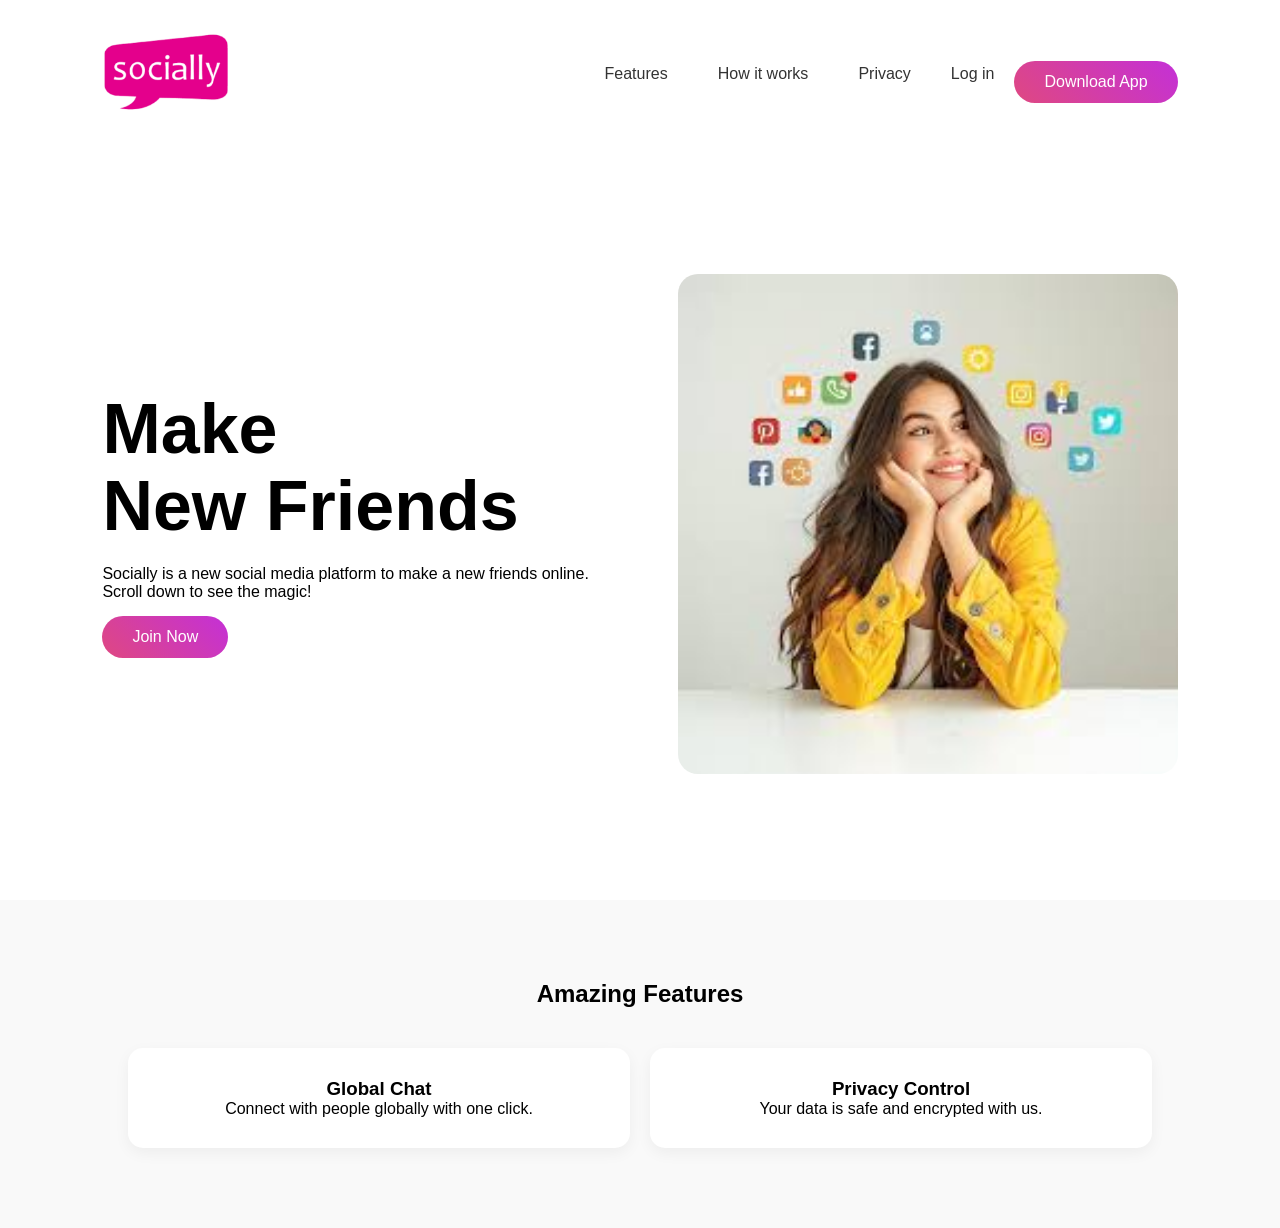
<file: index.html>
<!DOCTYPE html>
<html lang="en">
<head>
    <meta charset="UTF-8">
    <meta name="viewport" content="width=device-width, initial-scale=1.0">
    <title>Socially - Desktop & Mobile Fixed</title>
    <link rel="stylesheet" href="style.css">
    <link rel="icon" type="image/x-icon" href="fav.png">

</head>
<body>

    <div class="hero">
        <nav>
            <!-- Logo Section -->
            <div class="logo-wrapper">
                <img class="logo" src="social.png" alt="logo">
            </div>

            <!-- Mobile Controls (Hamburger + Button) -->
            <div class="mobile-controls">
                <div class="hamburger" id="menuBtn">
                    <span></span><span></span><span></span>
                </div>

                <!-- Navigation Links -->
                <ul id="navLinks">
                    <li><a href="#features">Features</a></li>
                    <li><a href="#">How it works</a></li>
                    <li><a href="#">Privacy</a></li>
                    <li class="mobile-login"><a href="#" class="login-highlight">Log in</a></li>
                </ul>

                <!-- Desktop Buttons -->
                <div class="nav-btns">
                    <a href="#" class="login-btn">Log in</a>
                    <a href="#" class="btn download-btn">Download App</a>
                </div>
            </div>
        </nav>

        <div class="hero-container">
            <div class="content scroll-reveal zoom-out">
                <h1>Make<br>New Friends</h1>
                <p>Socially is a new social media platform to make a new friends online. Scroll down to see the magic!</p>
                <a href="#features" class="btn">Join Now</a>
            </div>
            
            <div class="image-box scroll-reveal zoom-in">
                <img src="girl-image.jpg" class="feature-img" alt="hero-image">
            </div>
        </div>
    </div>

    <section class="features" id="features">
        <h2 class="scroll-reveal zoom-in">Amazing Features</h2>
        <div class="feature-grid">
            <div class="feature-box scroll-reveal zoom-in">
                <h3>Global Chat</h3>
                <p>Connect with people globally with one click.</p>
            </div>
            <div class="feature-box scroll-reveal zoom-in" style="transition-delay: 0.2s;">
                <h3>Privacy Control</h3>
                <p>Your data is safe and encrypted with us.</p>
            </div>
        </div>
    </section>

    <script>
        const menuBtn = document.getElementById('menuBtn');
        const navLinks = document.getElementById('navLinks');

        menuBtn.onclick = (e) => {
            navLinks.classList.toggle('active');
            menuBtn.classList.toggle('toggle');
            e.stopPropagation();
        };

        document.onclick = (e) => {
            if (!navLinks.contains(e.target) && !menuBtn.contains(e.target)) {
                navLinks.classList.remove('active');
                menuBtn.classList.remove('toggle');
            }
        };

        function reveal() {
            const reveals = document.querySelectorAll(".scroll-reveal");
            for (let i = 0; i < reveals.length; i++) {
                let windowHeight = window.innerHeight;
                let elementTop = reveals[i].getBoundingClientRect().top;
                if (elementTop < windowHeight - 100) reveals[i].classList.add("active");
            }
        }
        window.onscroll = reveal;
        window.onload = reveal;
    </script>
</body>
</html>
</file>
<file: style.css>
* {
    margin: 0;
    padding: 0;
    box-sizing: border-box;
    font-family: 'Poppins', sans-serif;
}

body {
    overflow-x: hidden;
}

.hero {
    width: 100%;
    min-height: 100vh;
    padding: 0 8%;
    display: flex;
    flex-direction: column;
}

/* --- NAVIGATION DESKTOP (Horizontal) --- */
nav {
    display: flex;
    align-items: center;
    justify-content: space-between;
    padding: 30px 0;
    width: 100%;
}

.logo-wrapper {
    flex: 0;
}

.logo {
    width: 130px;
}

.mobile-controls {
    display: flex;
    align-items: center;
    justify-content: flex-end;
    flex: 1;
    gap: 40px;
}

#navLinks {
    display: flex;
    list-style: none;
    gap: 30px;
}

#navLinks li a {
    text-decoration: none;
    color: #333;
    font-weight: 500; 
    margin-left: 20px;
}

.mobile-login {
    display: none;
}

.nav-btns {
    display: flex;
    align-items: center;
    gap: 20px;
}

.login-btn {
    text-decoration: none;
    color: #333;
    font-weight: 500;
}

.btn {
    display: inline-block;
    padding: 12px 30px;
    background: linear-gradient(45deg, #df4881, #c430d7);
    color: #fff;
    text-decoration: none;
    border-radius: 30px;
    margin-top: 15px;
}

.hamburger {
    display: none;
    cursor: pointer;
    flex-direction: column;
    gap: 5px;
}

.hamburger span {
    width: 25px;
    height: 3px;
    background: #333;
    transition: 0.3s;
}

/* --- MOBILE LAYOUT (As per your Screenshot) --- */
@media (max-width: 992px) {
    nav {
        flex-direction: column;
        align-items: center;
    }

    .logo-wrapper {
        width: 100%;
        text-align: center;
        margin-bottom: 20px;
    }

    .logo {
        width: 110px;
    }

    .mobile-controls {
        width: 100%;
        justify-content: space-between;
        /* Hamburger Left, Button Right */
    }

    .hamburger {
        display: flex;
    }

    .nav-btns .login-btn {
        display: none;
    }

    .download-btn {
        padding: 8px 15px;
        font-size: 12px;
    }

    #navLinks {
        position: absolute;
        top: 135px;
        left: -100%;
        width: 60%;
        background: #fff;
        flex-direction: column;
        padding: 30px 0;
        box-shadow: 0 10px 20px rgba(0, 0, 0, 0.1);
        transition: 0.5s;
        z-index: 100;
        margin-left: 20px;
    }

    #navLinks.active {
        left: 0;
    }

    .mobile-login {
        display: block;
        border-top: 1px solid #eee;
        padding-top: 10px;
        width: 80%;
        margin: 10px auto 0 !important;
    }
}

/* --- CONTENT SECTION --- */
.hero-container {
    display: flex;
    align-items: center;
    justify-content: space-between;
    flex: 1;
    gap: 50px;
}

.content {
    flex: 1;
    max-width: 600px;
}

.content h1 {
    font-size: 70px;
    line-height: 1.1;
    margin-bottom: 20px;
}

.image-box {
    flex: 1;
    display: flex;
    justify-content: flex-end;
}

.feature-img {
    width: 100%;
    max-width: 500px;
    border-radius: 20px;
}

@media (max-width: 992px) {
    .hero-container {
        flex-direction: column-reverse;
        text-align: center;
        padding-top: 40px;
    }

    .content h1 {
        font-size: 40px;
    }

    .feature-img {
        max-width: 320px;
        margin: 0 auto;
    }
}

/* Features & Animations (Same) */
.features {
    padding: 80px 10%;
    background: #f9f9f9;
    text-align: center;
}

.feature-grid {
    display: flex;
    flex-wrap: wrap;
    gap: 20px;
    margin-top: 40px;
    justify-content: center;
}

.feature-box {
    background: #fff;
    padding: 30px;
    border-radius: 15px;
    flex: 1;
    min-width: 250px;
    box-shadow: 0 5px 15px rgba(0, 0, 0, 0.05);
}

.scroll-reveal {
    opacity: 0;
    transition: 1s ease-out;
}

.zoom-in {
    transform: scale(0.7);
}

.zoom-out {
    transform: scale(1.2);
}

.scroll-reveal.active {
    opacity: 1;
    transform: scale(1);
}
</file>
<file: animation.css>
* {
    margin: 0;
    padding: 0;
    box-sizing: border-box;
    font-family: 'Poppins', sans-serif;
}

body {
    overflow-x: hidden;
}

.hero {
    width: 100%;
    min-height: 100vh;
    padding: 0 8%;
    display: flex;
    flex-direction: column;
}

/* --- NAVIGATION DESKTOP (Horizontal) --- */
nav {
    display: flex;
    align-items: center;
    justify-content: space-between;
    padding: 30px 0;
    width: 100%;
}

.logo-wrapper {
    flex: 0;
}

.logo {
    width: 130px;
}

.mobile-controls {
    display: flex;
    align-items: center;
    justify-content: flex-end;
    flex: 1;
    gap: 40px;
}

#navLinks {
    display: flex;
    list-style: none;
    gap: 30px;
}

#navLinks li a {
    text-decoration: none;
    color: #333;
    font-weight: 500; 
    margin-left: 20px;
}

.mobile-login {
    display: none;
}

.nav-btns {
    display: flex;
    align-items: center;
    gap: 20px;
}

.login-btn {
    text-decoration: none;
    color: #333;
    font-weight: 500;
}

.btn {
    display: inline-block;
    padding: 12px 30px;
    background: linear-gradient(45deg, #df4881, #c430d7);
    color: #fff;
    text-decoration: none;
    border-radius: 30px;
    margin-top: 15px;
}

.hamburger {
    display: none;
    cursor: pointer;
    flex-direction: column;
    gap: 5px;
}

.hamburger span {
    width: 25px;
    height: 3px;
    background: #333;
    transition: 0.3s;
}

/* --- MOBILE LAYOUT (As per your Screenshot) --- */
@media (max-width: 992px) {
    nav {
        flex-direction: column;
        align-items: center;
    }

    .logo-wrapper {
        width: 100%;
        text-align: center;
        margin-bottom: 20px;
    }

    .logo {
        width: 110px;
    }

    .mobile-controls {
        width: 100%;
        justify-content: space-between;
        /* Hamburger Left, Button Right */
    }

    .hamburger {
        display: flex;
    }

    .nav-btns .login-btn {
        display: none;
    }

    .download-btn {
        padding: 8px 15px;
        font-size: 12px;
    }

    #navLinks {
        position: absolute;
        top: 135px;
        left: -100%;
        width: 60%;
        background: #fff;
        flex-direction: column;
        padding: 30px 0;
        box-shadow: 0 10px 20px rgba(0, 0, 0, 0.1);
        transition: 0.5s;
        z-index: 100;
        margin-left: 20px;
    }

    #navLinks.active {
        left: 0;
    }

    .mobile-login {
        display: block;
        border-top: 1px solid #eee;
        padding-top: 10px;
        width: 80%;
        margin: 10px auto 0 !important;
    }
}

/* --- CONTENT SECTION --- */
.hero-container {
    display: flex;
    align-items: center;
    justify-content: space-between;
    flex: 1;
    gap: 50px;
}

.content {
    flex: 1;
    max-width: 600px;
}

.content h1 {
    font-size: 70px;
    line-height: 1.1;
    margin-bottom: 20px;
}

.image-box {
    flex: 1;
    display: flex;
    justify-content: flex-end;
}

.feature-img {
    width: 100%;
    max-width: 500px;
    border-radius: 20px;
}

@media (max-width: 992px) {
    .hero-container {
        flex-direction: column-reverse;
        text-align: center;
        padding-top: 40px;
    }

    .content h1 {
        font-size: 40px;
    }

    .feature-img {
        max-width: 320px;
        margin: 0 auto;
    }
}

/* Features & Animations (Same) */
.features {
    padding: 80px 10%;
    background: #f9f9f9;
    text-align: center;
}

.feature-grid {
    display: flex;
    flex-wrap: wrap;
    gap: 20px;
    margin-top: 40px;
    justify-content: center;
}

.feature-box {
    background: #fff;
    padding: 30px;
    border-radius: 15px;
    flex: 1;
    min-width: 250px;
    box-shadow: 0 5px 15px rgba(0, 0, 0, 0.05);
}

.scroll-reveal {
    opacity: 0;
    transition: 1s ease-out;
}

.zoom-in {
    transform: scale(0.7);
}

.zoom-out {
    transform: scale(1.2);
}

.scroll-reveal.active {
    opacity: 1;
    transform: scale(1);
}
</file>
